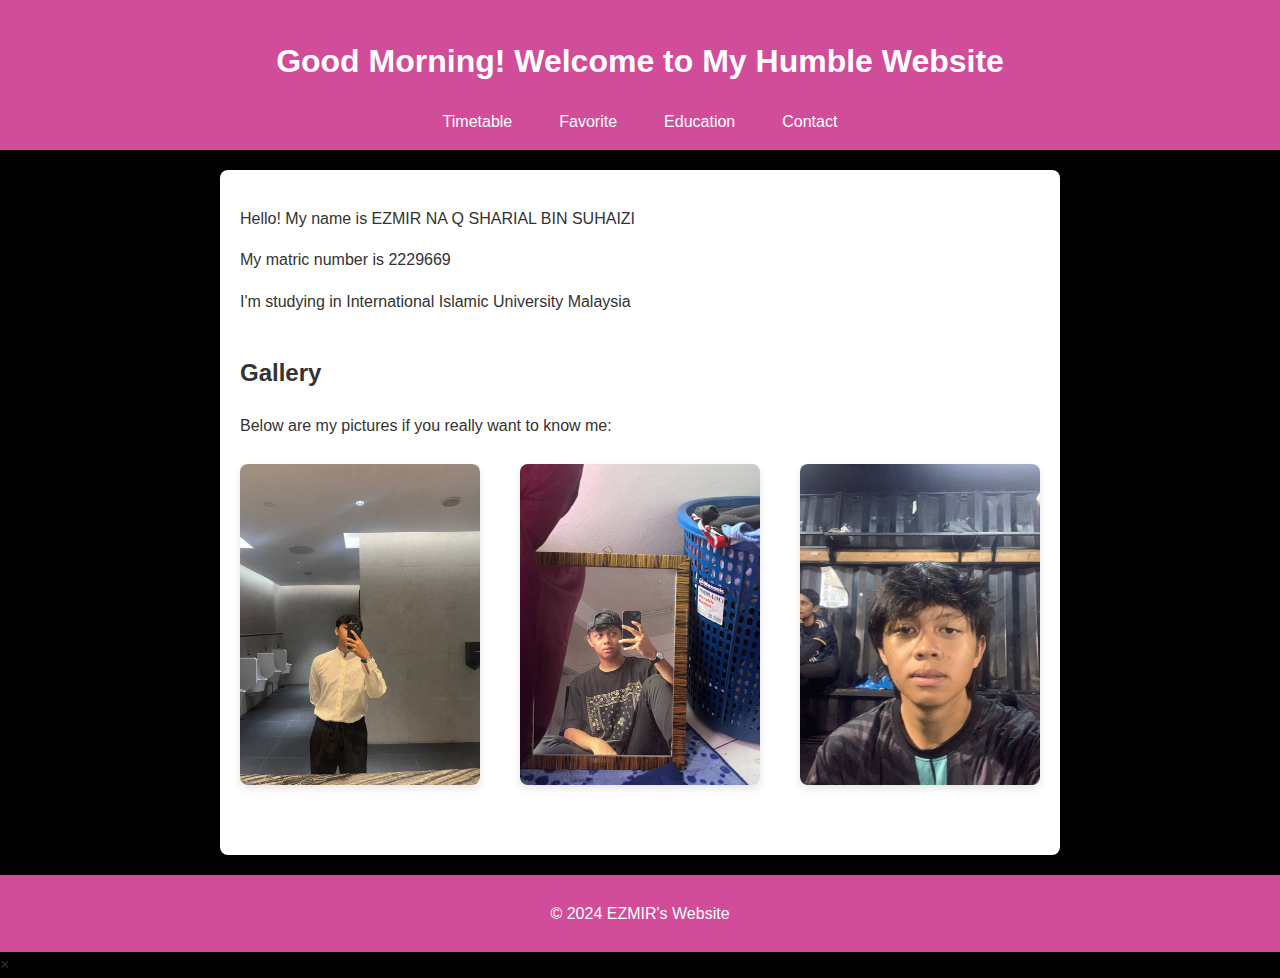
<file: index.html>
<!DOCTYPE html>
<html lang="en">
<head>
    <meta charset="UTF-8">
    <meta name="viewport" content="width=device-width, initial-scale=1.0">
    <title>EZMIR's Homepage</title>
    <link rel="stylesheet" href="index.css">
</head>
<body>
    <header>
        <div class="container">
            <h1>Welcome to My Humble Website</h1>
            <nav>
                <ul class="nav">
                   <li><a href="timetable.html">Timetable</a></li> 
                   <li><a href="favorite.html">Favorite</a></li> 
                   <li><a href="education.html">Education</a></li>
                   <li><a href="contact.html">Contact</a></li>
                </ul>
            </nav>
        </div>
    </header>
    <main>
        <section class="intro">
            <p>Hello! My name is EZMIR NA Q SHARIAL BIN SUHAIZI</p>
            <p>My matric number is 2229669</p>
            <p>I'm studying in International Islamic University Malaysia</p>
        </section>
        <section class="gallery">
            <h2>Gallery</h2>
            <p>Below are my pictures if you really want to know me:</p>
            <div class="images">
                <img src="image/naqpoyo.jpg" alt="EZMIR" width="30%">
                <img src="image/naqpoyo1.jpg" alt="EZMIR" width="30%">
                <img src="image/naqpoyo2.jpg" alt="EZMIR" width="30%">
            </div>
        </section>
    </main>
    <footer>
        <p>&copy; 2024 EZMIR's Website</p>
    </footer>
    <script src="index.js"></script>
</body>
</html>
</file>
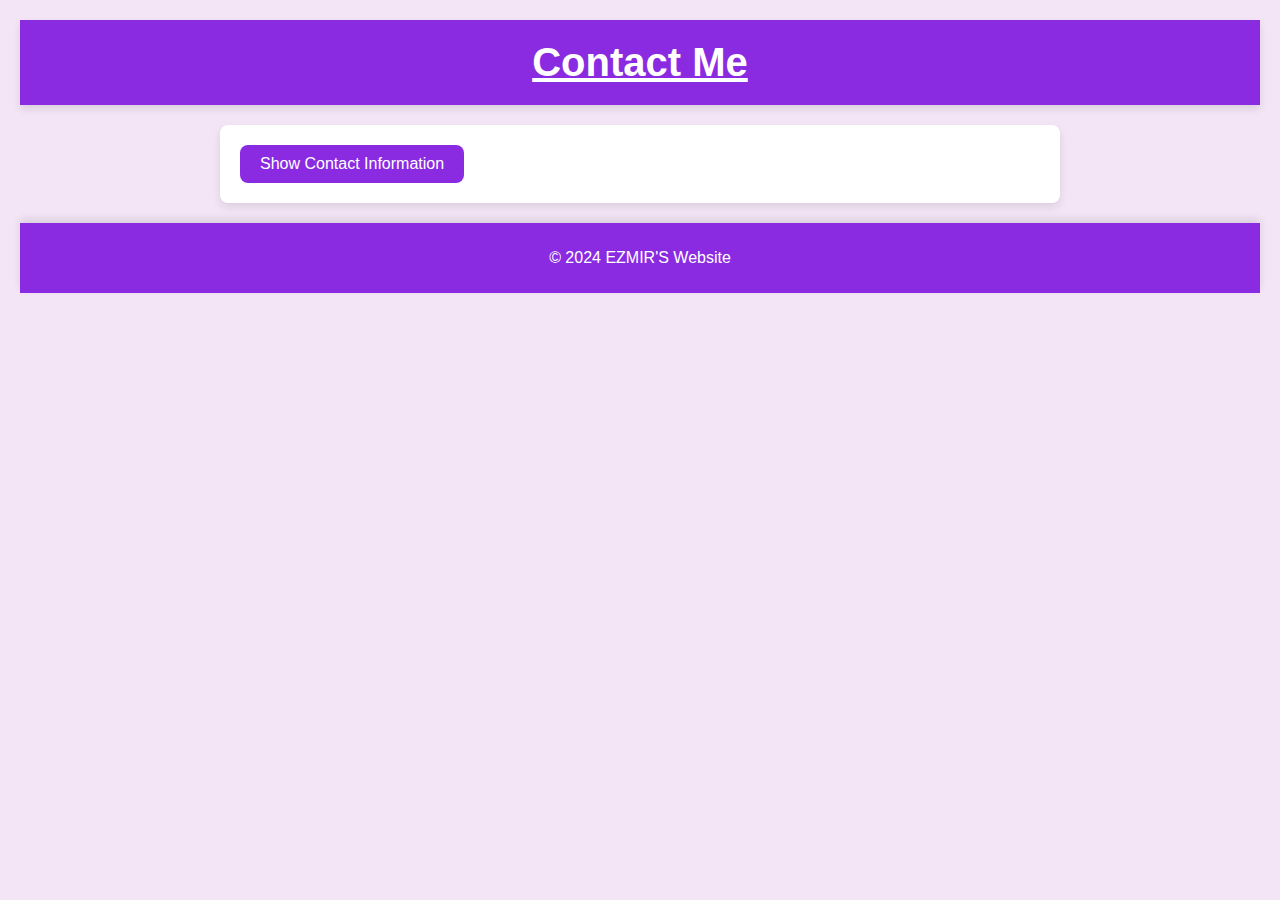
<file: contact.html>
<!DOCTYPE html>
<html lang="en">
<head>
    <meta charset="UTF-8">
    <meta name="viewport" content="width=device-width, initial-scale=1.0">
    <title>Contact Me</title>
    <link rel="stylesheet" href="contact.css">
</head>
<body>
    <header>
        <h1>Contact Me</h1>
    </header>
    <main>
        <button id="contactButton">Show Contact Information</button>
        <div id="contactInfo" style="display: none;">
            <p>You can contact me through the following:</p>
            <ul>
                <li>Email: <a href="mailto:naqsharial242@gmail.com">naqsharial242@gmail.com</a></li>
                <li>Phone: 01120664240</li>
                <li class="social">Social Media
                    <ul>
                        <li>Instagram: <a href="https://instagram.com/cucutokwannnn" target="_blank">cucutokwannnn</a></li>
                        <li>Twitter: <a href="https://x.com/ezmirnaq" target="_blank">gyatlover911</a></li>
                    </ul>
                </li>
            </ul>
        </div>
    </main>
    <footer>
        <p>&copy; 2024 EZMIR'S Website</p>
    </footer>
    <script src="contact.js"></script>
</body>
</html>
</file>
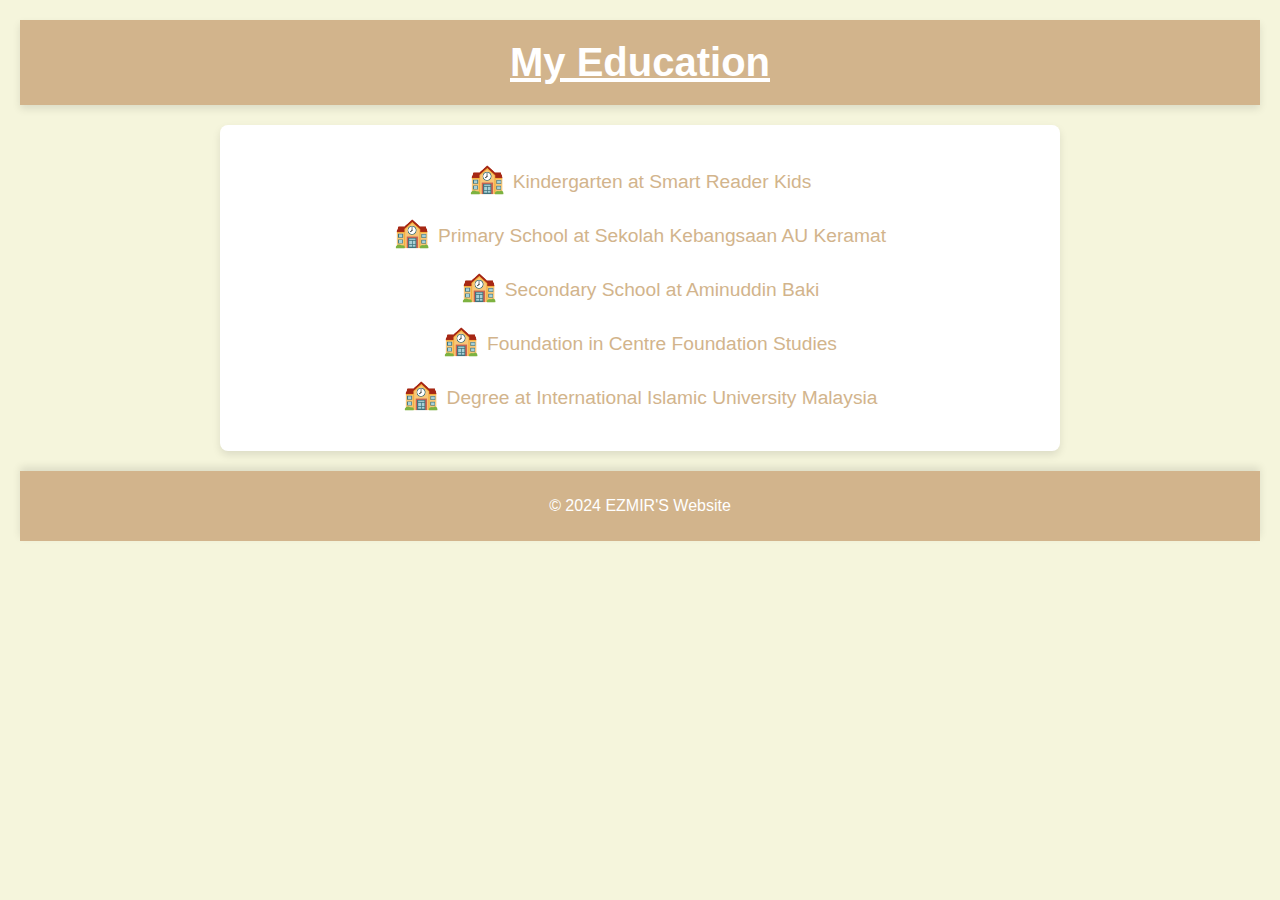
<file: education.html>
<!DOCTYPE html>
<html lang="en">
<head>
    <meta charset="UTF-8">
    <meta name="viewport" content="width=device-width, initial-scale=1.0">
    <title>Education</title>
    <link rel="stylesheet" href="education.css">
</head>
<body>
    <header>
        <h1>My Education</h1>
    </header>
    <main>
        <ul>
            <li>Kindergarten at Smart Reader Kids</li>
            <img src="image/srk.jpg" width="100%">
            <p class="description">A great place to start my educational journey, full of fun and learning.</p>
            
            <li>Primary School at Sekolah Kebangsaan AU Keramat</li>
            <img src="image/skauk.jpg" width="100%">
            <p class="description">My primary school where I learned the basics and made lifelong friends.</p>
            
            <li>Secondary School at Aminuddin Baki</li>
            <img src="image/ami.jpg" width="100%">
            <p class="description">A pivotal time in my education where I developed a deeper understanding of various subjects.</p>
            
            <li>Foundation in Centre Foundation Studies</li>
            <img src="image/cfs.jpg" width="100%">
            <p class="description">A stepping stone to university, providing a solid foundation in my chosen field.</p>
            
            <li>Degree at International Islamic University Malaysia</li>
            <img src="image/UIAM.jpg" width="100%">
            <p class="description">Currently pursuing my degree, focusing on my passion and preparing for my career.</p>
        </ul>
    </main>
    <footer>
        <p>&copy; 2024 EZMIR'S Website</p>
    </footer>
    <script src="education.js"></script>
</body>
</html>
</file>
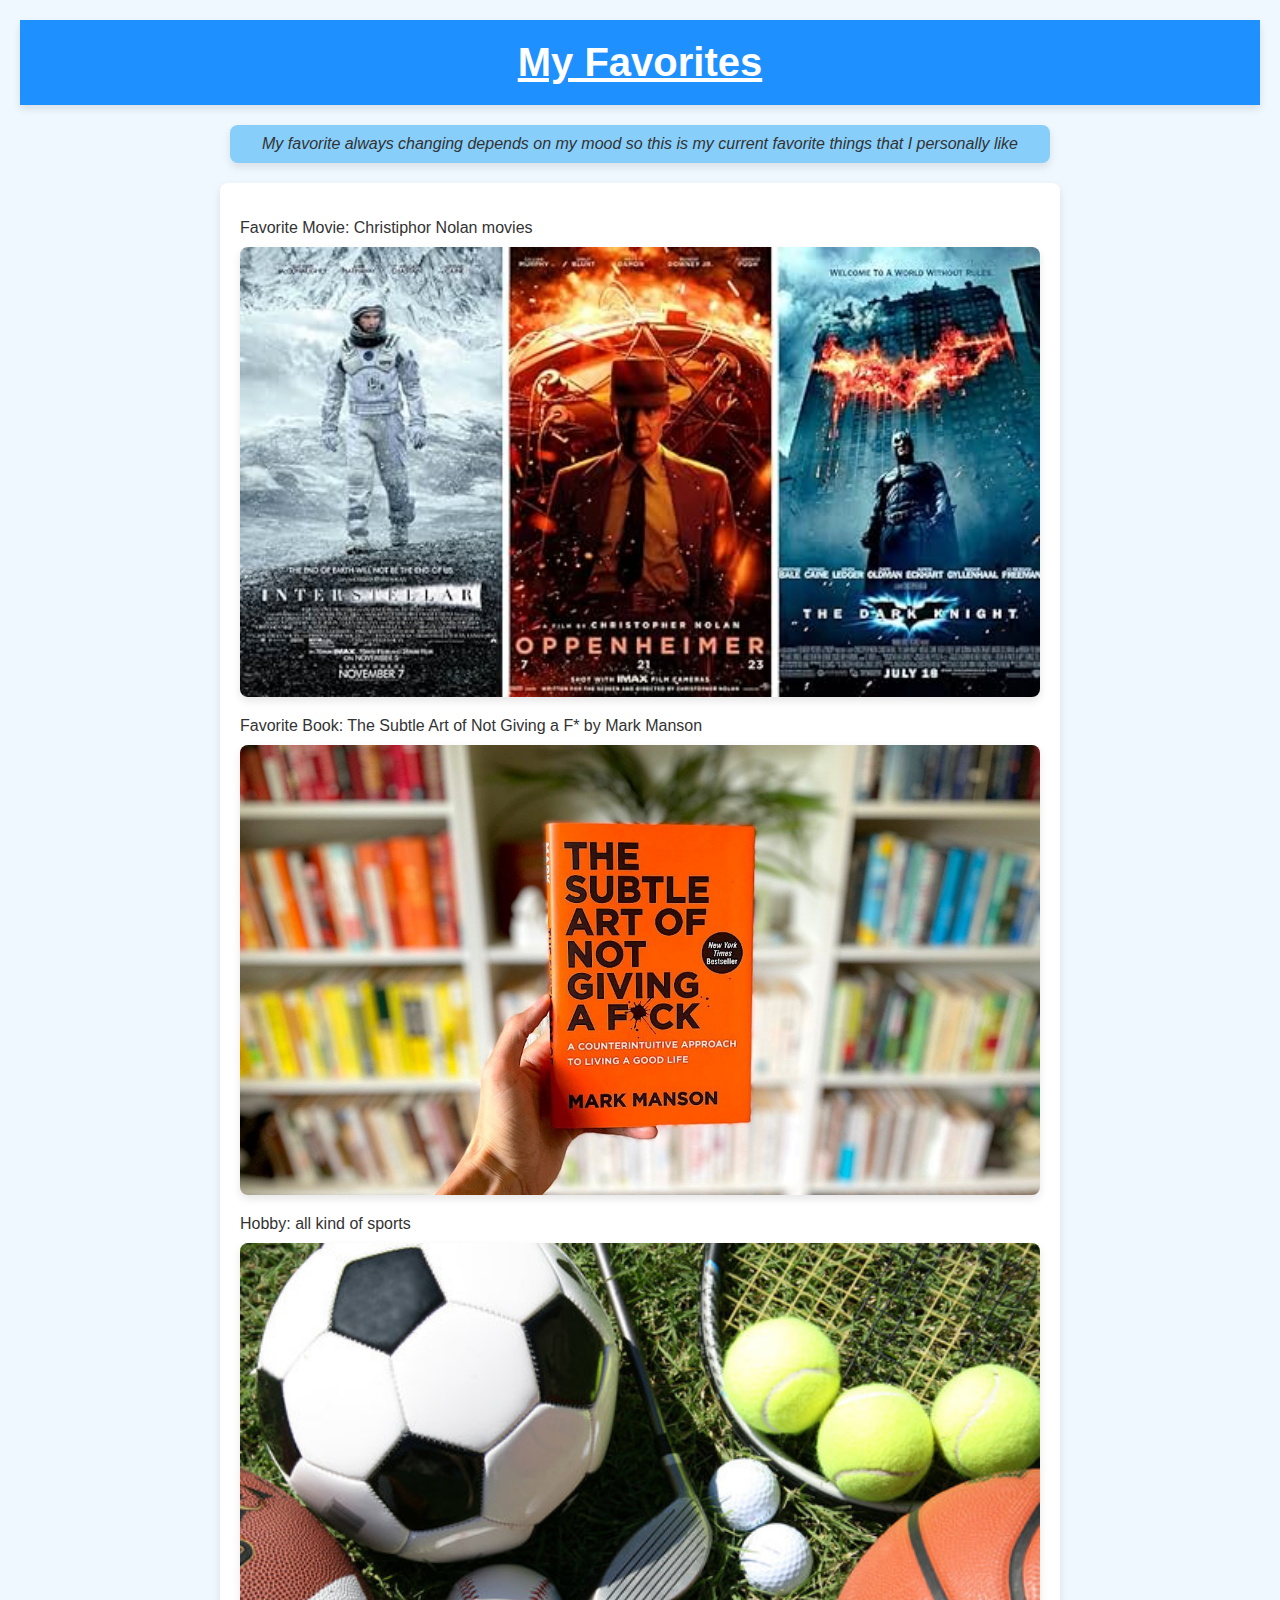
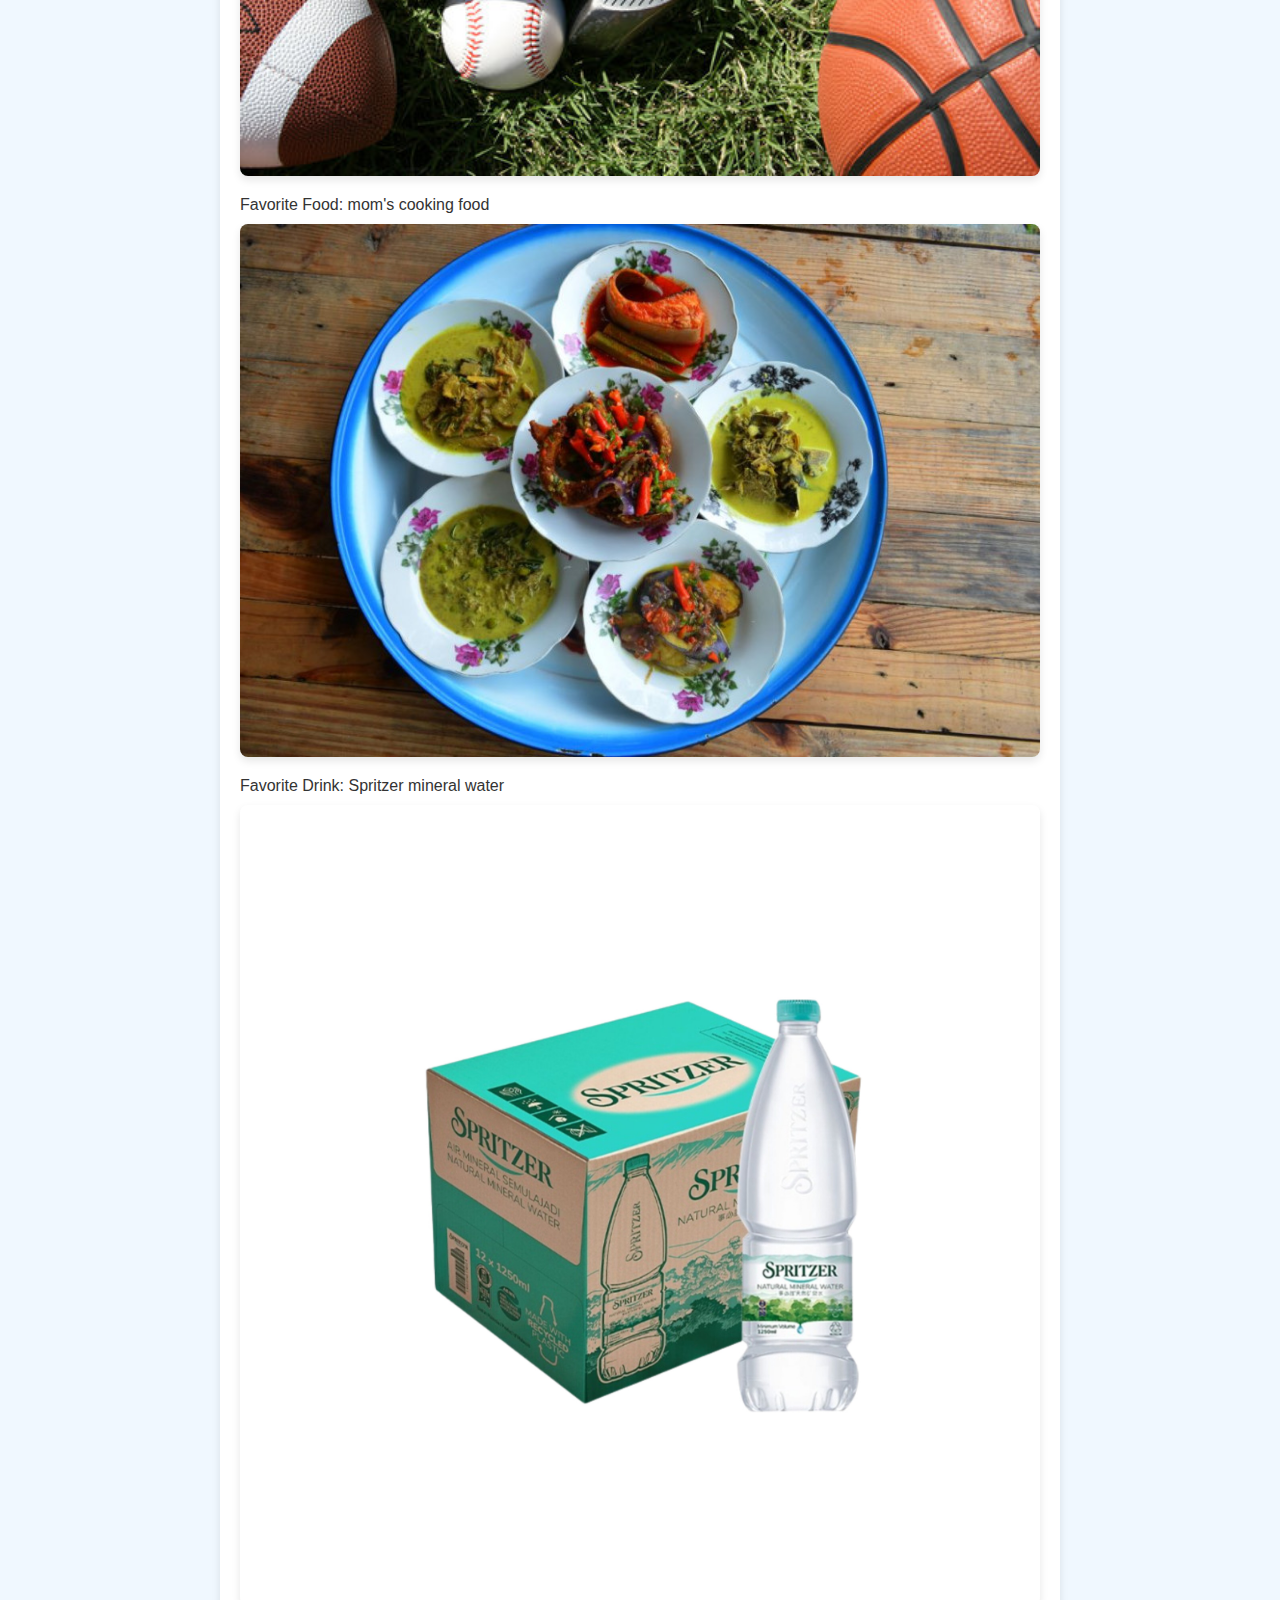
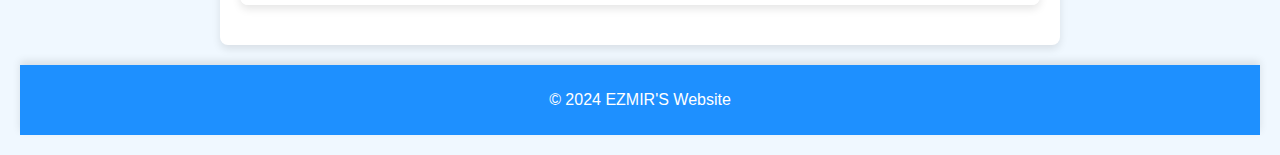
<file: favorite.html>
<!DOCTYPE html>
<html lang="en">
<head>
    <meta charset="UTF-8">
    <meta name="viewport" content="width=device-width, initial-scale=1.0">
    <title>My Favorites</title>
    <link rel="stylesheet" href="favourite.css">
</head>
<body>
    <header>
        <h1>My Favorites</h1>
    </header>
    <nav>
        My favorite always changing depends on my mood so this is my current favorite things that I personally like
    </nav>
    <main>
        <ul>
            <li>
                Favorite Movie: Christiphor Nolan movies
                <img src="image/movie.jpg" width="100%">
                <aside>
                    <h3> top 3 movies</h3>
                    <ol>
                        <li>Inception</li>
                        <li>Interstellar</li>
                        <li>Batman trilogy</li>
                    </ol>
                </aside>
            </li>
            <li>
                Favorite Book: The Subtle Art of Not Giving a F* by Mark Manson
                <img src="image/book.jpeg" width="100%">
                <aside> really teach me on how to react</aside>
            </li>
            <li>
                Hobby: all kind of sports 
                <img src="image/sport.jpg" width="100%">
                <aside>
                    <h3> top 3 sport</h3>
                    <ol>
                        <li>football</li>
                        <li>badminton</li>
                        <li>takraw</li>
                    </ol>
                </aside>
            </li>
            <li>
                Favorite Food: mom's cooking food 
                <img src="image/food.jpeg" width="100%">
                <aside>
                    <h3> top 3 dishes</h3>
                    <ol>
                        <li>nasi goreng</li>
                        <li>asam pedas</li>
                        <li>mask lemak cili api</li>
                    </ol>
                </aside>
            </li>
            <li>
                Favorite Drink: Spritzer mineral water
                <img src="image/air.jpg" width="100%">
                <aside> i love this water</aside>
            </li>
        </ul>
    </main>
    <footer>
        <p>&copy; 2024 EZMIR'S Website</p>
    </footer>
    <script src="favourite.js"></script>
</body>
</html>
</file>
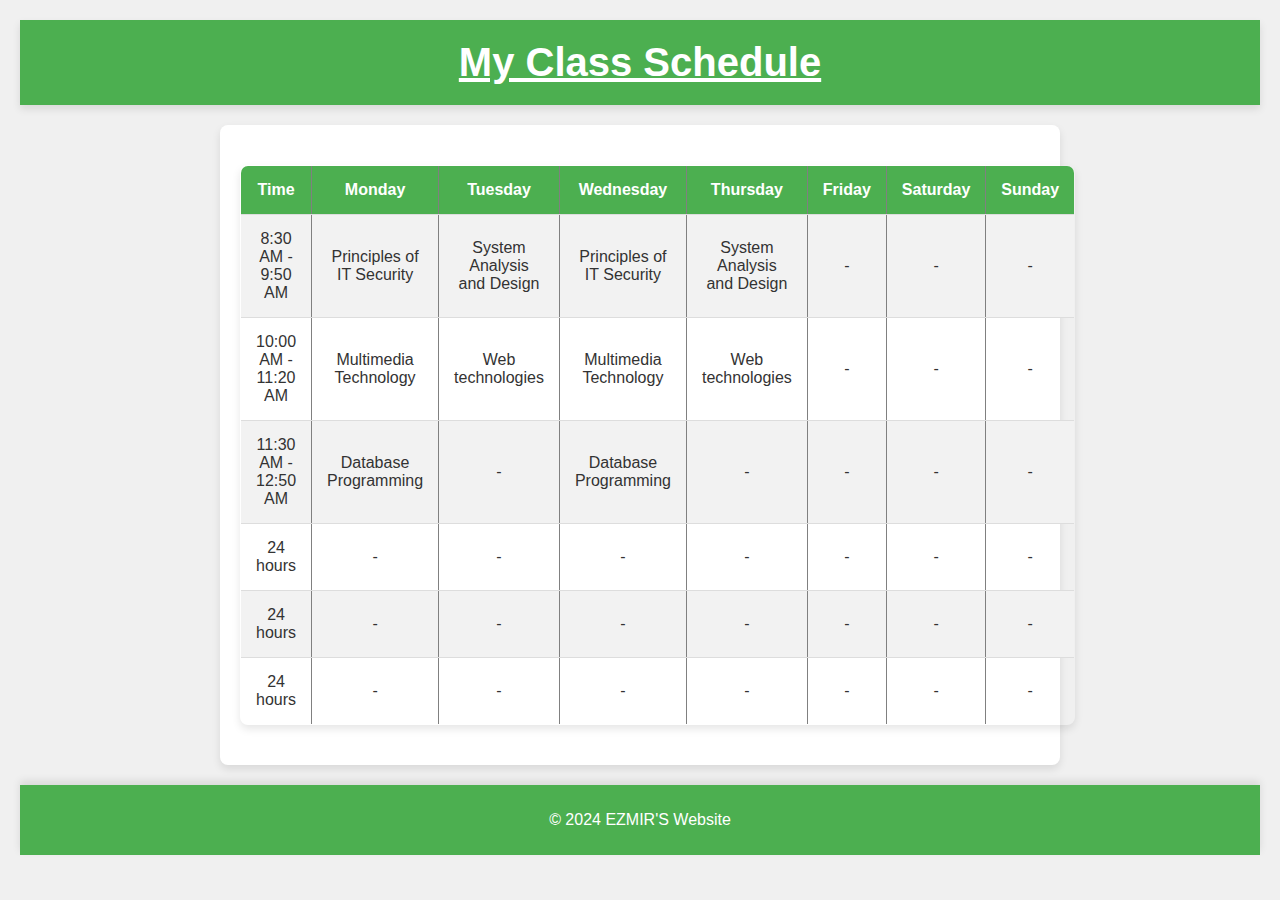
<file: timetable.html>
<!DOCTYPE html>
<html lang="en">
<head>
    <meta charset="UTF-8">
    <meta name="viewport" content="width=device-width, initial-scale=1.0">
    <title>Class Schedule</title>
    <link rel="stylesheet" href="timetable.css">
</head>
<body>
    <header>
        <h1>My Class Schedule</h1>
    </header>
    <main>
        <table border="1">
            <tr>
                <th>Time</th>
                <th>Monday</th>
                <th>Tuesday</th>
                <th>Wednesday</th>
                <th>Thursday</th>
                <th>Friday</th>
                <th>Saturday</th>
                <th>Sunday</th>
            </tr>
            <tr>
                <td>8:30 AM - 9:50 AM</td>
                <td>Principles of IT Security</td>
                <td>System Analysis and Design</td>
                <td>Principles of IT Security</td>
                <td>System Analysis and Design</td>
                <td>-</td>
                <td>-</td>
                <td>-</td>
            </tr>
            <tr>
                <td>10:00 AM - 11:20 AM</td>
                <td>Multimedia Technology</td>
                <td>Web technologies</td>
                <td>Multimedia Technology</td>
                <td>Web technologies</td>
                <td>-</td>
                <td>-</td>
                <td>-</td>
            </tr>
            <tr>
                <td>11:30 AM - 12:50 AM</td>
                <td>Database Programming</td>
                <td>-</td>
                <td>Database Programming</td>
                <td>-</td>
                <td>-</td>
                <td>-</td>
                <td>-</td>
            </tr>
            <tr>
                <td>24 hours</td>
                <td>-</td>
                <td>-</td>
                <td>-</td>
                <td>-</td>
                <td>-</td>
                <td>-</td>
                <td>-</td>
            </tr>
            <tr>
                <td>24 hours</td>
                <td>-</td>
                <td>-</td>
                <td>-</td>
                <td>-</td>
                <td>-</td>
                <td>-</td>
                <td>-</td>
            </tr>
            <tr>
                <td>24 hours</td>
                <td>-</td>
                <td>-</td>
                <td>-</td>
                <td>-</td>
                <td>-</td>
                <td>-</td>
                <td>-</td>
            </tr>
        </table>
    </main>
    <footer>
        <p>&copy; 2024 EZMIR'S Website</p>
    </footer>
    <script src="timetable.js"></script>
</body>
</html>
</file>
<file: index.css>
body {
  font-family: 'Segoe UI', Tahoma, Geneva, Verdana, sans-serif;
  margin: 0;
  padding: 0;
  background-color: #000000;
  color: #333;
  line-height: 1.6;
}

header {
  background-color: #d14d9a;
  color: white;
  padding: 15px 45px;
  text-align: center;
  box-shadow: 0 4px 8px rgba(0, 0, 0, 0.1);
}

header .container {
  display: flex;
  flex-direction: column;
  align-items: center;
}

.nav {
  list-style: none;
  margin: 0;
  padding: 0;
  display: flex;
  gap: 15px;
}

.nav li {
  display: inline;
}

.nav a {
  color: white;
  text-decoration: none;
  padding: 8px 16px;
}

.nav a:hover {
  background-color: #f0a3d2;
  border-radius: 4px;
}

main {
  padding: 20px;
  max-width: 800px;
  margin: 20px auto;
  background-color: white;
  box-shadow: 0 4px 8px rgba(0, 0, 0, 0.1);
  border-radius: 8px;
}

main section {
  margin-bottom: 40px;
}

main .intro p,
main .links p {
  margin-bottom: 5px;
}  

.gallery h2 {
  margin-top: 0;
}

.gallery .images {
  display: flex;
  justify-content: space-between;
  flex-wrap: wrap;
}

.gallery img {
  margin: 10px 0;
  border-radius: 8px;
  box-shadow: 0 4px 8px rgba(0, 0, 0, 0.1);
}

footer {
  text-align: center;
  padding: 10px 0;
  background-color: #d14d9a;
  color: white;
  position: relative;
  bottom: 0;
  width: 100%;
  box-shadow: 0 -4px 8px rgba(0, 0, 0, 0.1);
}
</file>
<file: contact.css>
/* General styles */
body {
  font-family: 'Segoe UI', Tahoma, Geneva, Verdana, sans-serif;
  margin: 0;
  padding: 20px;
  background-color: #f3e5f5; /* Lavender background */
  color: #333;
  text-align: center;
}

header {
  background-color: #8a2be2; /* BlueViolet */
  color: white;
  padding: 20px 0;
  text-align: center;
  box-shadow: 0 4px 8px rgba(0, 0, 0, 0.1);
}

header h1 {
  margin: 0;
  font-size: 2.5em;
  text-decoration: underline;
}

main {
  padding: 20px;
  max-width: 800px;
  margin: 20px auto;
  background-color: white;
  box-shadow: 0 4px 8px rgba(0, 0, 0, 0.1);
  border-radius: 8px;
  text-align: left;
}

ul {
  list-style-type: none;
  padding: 0;
}

ul li {
  margin-bottom: 20px;
  font-size: 1.2em;
  color: #8a2be2; /* BlueViolet */
  text-align: center;
}

ul li ul {
  list-style-type: disc;
  padding-left: 20px;
  text-align: left;
}

a {
  color: #8a2be2; /* BlueViolet */
  text-decoration: none;
}

a:hover {
  text-decoration: underline;
}

footer {
  text-align: center;
  padding: 10px 0;
  background-color: #8a2be2; /* BlueViolet */
  color: white;
  margin-top: 20px;
  box-shadow: 0 -4px 8px rgba(0, 0, 0, 0.1);
}

/* Button styles */
button {
  background-color: #8a2be2;
  color: white;
  border: none;
  padding: 10px 20px;
  border-radius: 8px;
  cursor: pointer;
  font-size: 1em;
  transition: background-color 0.3s ease;
}

button:hover {
  background-color: #5d3f9e;
}

/* Social media hover effect */
.social a:hover {
  color: #5d3f9e;
  transform: scale(1.1);
  transition: color 0.3s ease, transform 0.3s ease;
}
</file>
<file: education.css>
/* General styles */
body {
  font-family: 'Segoe UI', Tahoma, Geneva, Verdana, sans-serif;
  margin: 0;
  padding: 20px;
  background-color: #f5f5dc; /* Beige background */
  color: #333;
  text-align: center;
}

header {
  background-color: #d2b48c; /* Tan */
  color: white;
  padding: 20px 0;
  text-align: center;
  box-shadow: 0 4px 8px rgba(0, 0, 0, 0.1);
}

header h1 {
  margin: 0;
  font-size: 2.5em;
  text-decoration: underline;
}

main {
  padding: 20px;
  max-width: 800px;
  margin: 20px auto;
  background-color: white;
  box-shadow: 0 4px 8px rgba(0, 0, 0, 0.1);
  border-radius: 8px;
  text-align: left;
}

ul {
  list-style-type: none;
  padding: 0;
}

ul li {
  margin-bottom: 20px;
  font-size: 1.2em;
  color: #d2b48c; /* Tan */
  text-align: center;
  cursor: pointer;
}

ul li::before {
  content: "🏫 "; /* School emoji */
  font-size: 1.5em;
  color: #deb887; /* Burlywood */
}

ul li.active::before {
  content: "🏫 "; /* Active school emoji */
  font-size: 1.5em;
  color: #8B4513; /* SaddleBrown */
}

img {
  margin: 10px 0;
  border-radius: 8px;
  box-shadow: 0 4px 8px rgba(0, 0, 0, 0.1);
  display: block;
  margin-left: auto;
  margin-right: auto;
  max-width: 80%; /* Responsive size */
  display: none; /* Hide images initially */
}

p.description {
  display: none; /* Hide descriptions initially */
  text-align: center;
  color: #666;
  font-style: italic;
}

footer {
  text-align: center;
  padding: 10px 0;
  background-color: #d2b48c; /* Tan */
  color: white;
  margin-top: 20px;
  box-shadow: 0 -4px 8px rgba(0, 0, 0, 0.1);
}

/* Lightbox effect */
#lightbox {
  position: fixed;
  top: 0;
  left: 0;
  width: 100%;
  height: 100%;
  background: rgba(0, 0, 0, 0.8);
  display: flex;
  justify-content: center;
  align-items: center;
  z-index: 1000;
}

/* Scroll to top button */
#scrollToTopBtn {
  display: none;
  position: fixed;
  bottom: 20px;
  right: 20px;
  background-color: #d2b48c; /* Tan */
  color: white;
  border: none;
  padding: 10px 15px;
  border-radius: 50%;
  box-shadow: 0 4px 8px rgba(0, 0, 0, 0.1);
  cursor: pointer;
  z-index: 1000;
}

#scrollToTopBtn:hover {
  background-color: #8B4513; /* Darker brown */
}
</file>
<file: favourite.css>
/* General styles */
body {
  font-family: 'Segoe UI', Tahoma, Geneva, Verdana, sans-serif;
  margin: 0;
  padding: 20px;
  background-color: #f0f8ff; /* Light blue background */
  color: #333;
  text-align: center;
}

header {
  background-color: #1E90FF; /* Dodger blue */
  color: white;
  padding: 20px 0;
  text-align: center;
  box-shadow: 0 4px 8px rgba(0, 0, 0, 0.1);
}

header h1 {
  margin: 0;
  font-size: 2.5em;
  text-decoration: underline;
}

nav {
  background-color: #87CEFA; /* Light sky blue */
  padding: 10px;
  margin: 20px auto;
  max-width: 800px;
  border-radius: 8px;
  box-shadow: 0 4px 8px rgba(0, 0, 0, 0.1);
  font-style: italic;
}

main {
  padding: 20px;
  max-width: 800px;
  margin: 20px auto;
  background-color: white;
  box-shadow: 0 4px 8px rgba(0, 0, 0, 0.1);
  border-radius: 8px;
  text-align: left;
}

ul {
  list-style-type: none;
  padding: 0;
}

ul li {
  margin-bottom: 20px;
  cursor: pointer;
}

ul li.active aside {
  display: block;
}

ul li aside {
  display: none;
}

img {
  margin: 10px 0;
  border-radius: 8px;
  box-shadow: 0 4px 8px rgba(0, 0, 0, 0.1);
  display: block;
  margin-left: auto;
  margin-right: auto;
}

aside {
  background-color: #f0f8ff; /* Light blue background for asides */
  padding: 10px;
  margin: 10px 0;
  border-radius: 8px;
  box-shadow: 0 4px 8px rgba(0, 0, 0, 0.1);
}

footer {
  text-align: center;
  padding: 10px 0;
  background-color: #1E90FF; /* Dodger blue */
  color: white;
  margin-top: 20px;
  box-shadow: 0 -4px 8px rgba(0, 0, 0, 0.1);
}

/* Lightbox effect */
#lightbox {
  position: fixed;
  top: 0;
  left: 0;
  width: 100%;
  height: 100%;
  background: rgba(0, 0, 0, 0.8);
  display: flex;
  justify-content: center;
  align-items: center;
  z-index: 1000;
}

/* Scroll to top button */
#scrollToTopBtn {
  display: none;
  position: fixed;
  bottom: 20px;
  right: 20px;
  background-color: #1E90FF; /* Dodger blue */
  color: white;
  border: none;
  padding: 10px 15px;
  border-radius: 50%;
  box-shadow: 0 4px 8px rgba(0, 0, 0, 0.1);
  cursor: pointer;
  z-index: 1000;
}

#scrollToTopBtn:hover {
  background-color: #104E8B; /* Darker blue */
}
</file>
<file: timetable.css>
/* General styles */
body {
  font-family: 'Segoe UI', Tahoma, Geneva, Verdana, sans-serif;
  margin: 0;
  padding: 20px;
  background-color: #f0f0f0;
  color: #333;
  text-align: center;
}

header {
  background-color: #4CAF50;
  color: white;
  padding: 20px 0;
  text-align: center;
  box-shadow: 0 4px 8px rgba(0, 0, 0, 0.1);
}

header h1 {
  margin: 0;
  font-size: 2.5em;
  text-decoration: underline;
}

main {
  padding: 20px;
  max-width: 800px;
  margin: 20px auto;
  background-color: white;
  box-shadow: 0 4px 8px rgba(0, 0, 0, 0.1);
  border-radius: 8px;
  text-align: center;
}

table {
  margin: 20px auto;
  border-collapse: collapse;
  width: 100%;
  max-width: 600px;
  box-shadow: 0 4px 8px rgba(0, 0, 0, 0.1);
  border-radius: 8px;
  overflow: hidden;
}

table th, table td {
  padding: 15px;
  text-align: center;
  border-bottom: 1px solid #ddd;
}

table th {
  background-color: #4CAF50;
  color: white;
}

table tr:nth-child(even) {
  background-color: #f2f2f2;
}

table tr:hover {
  background-color: #f5f5f5;
}

footer {
  text-align: center;
  padding: 10px 0;
  background-color: #4CAF50;
  color: white;
  margin-top: 20px;
  box-shadow: 0 -4px 8px rgba(0, 0, 0, 0.1);
}

/* Highlight the current day's schedule */
.highlight {
  background-color: #c8e6c9;
  font-weight: bold;
}

/* Tooltip styles */
.tooltip {
  position: relative;
}

.tooltip:hover::after {
  content: attr(title);
  position: absolute;
  top: -5px;
  left: 105%;
  background: #333;
  color: #fff;
  padding: 5px;
  border-radius: 5px;
  white-space: nowrap;
}
</file>
